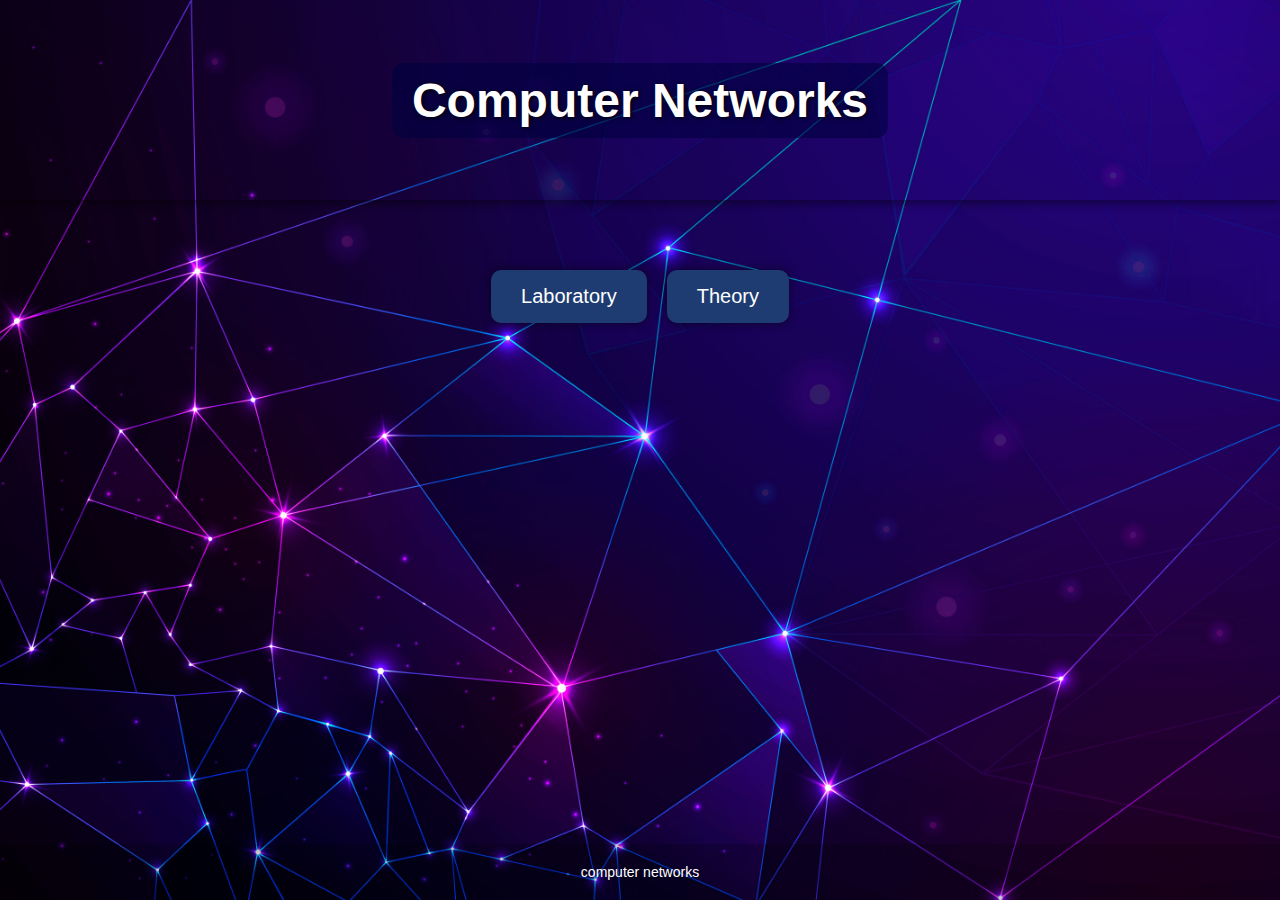
<file: index.html>
<!DOCTYPE html>
<html lang="en">
<head>
  <meta charset="UTF-8">
  <title>Home - Networks</title>
  <link rel="stylesheet" href="style.css">
  
</head>
<body>
  <header>
    <h1>Computer Networks</h1>
  </header>

  <div class="content">
    <div class="nav-buttons">
      <a href="Lab/lab.html">Laboratory</a>
      <a href="Theory/theory.html">Theory</a>
    </div>
  </div>

  <footer>computer networks</footer>
</body>
</html>
</file>
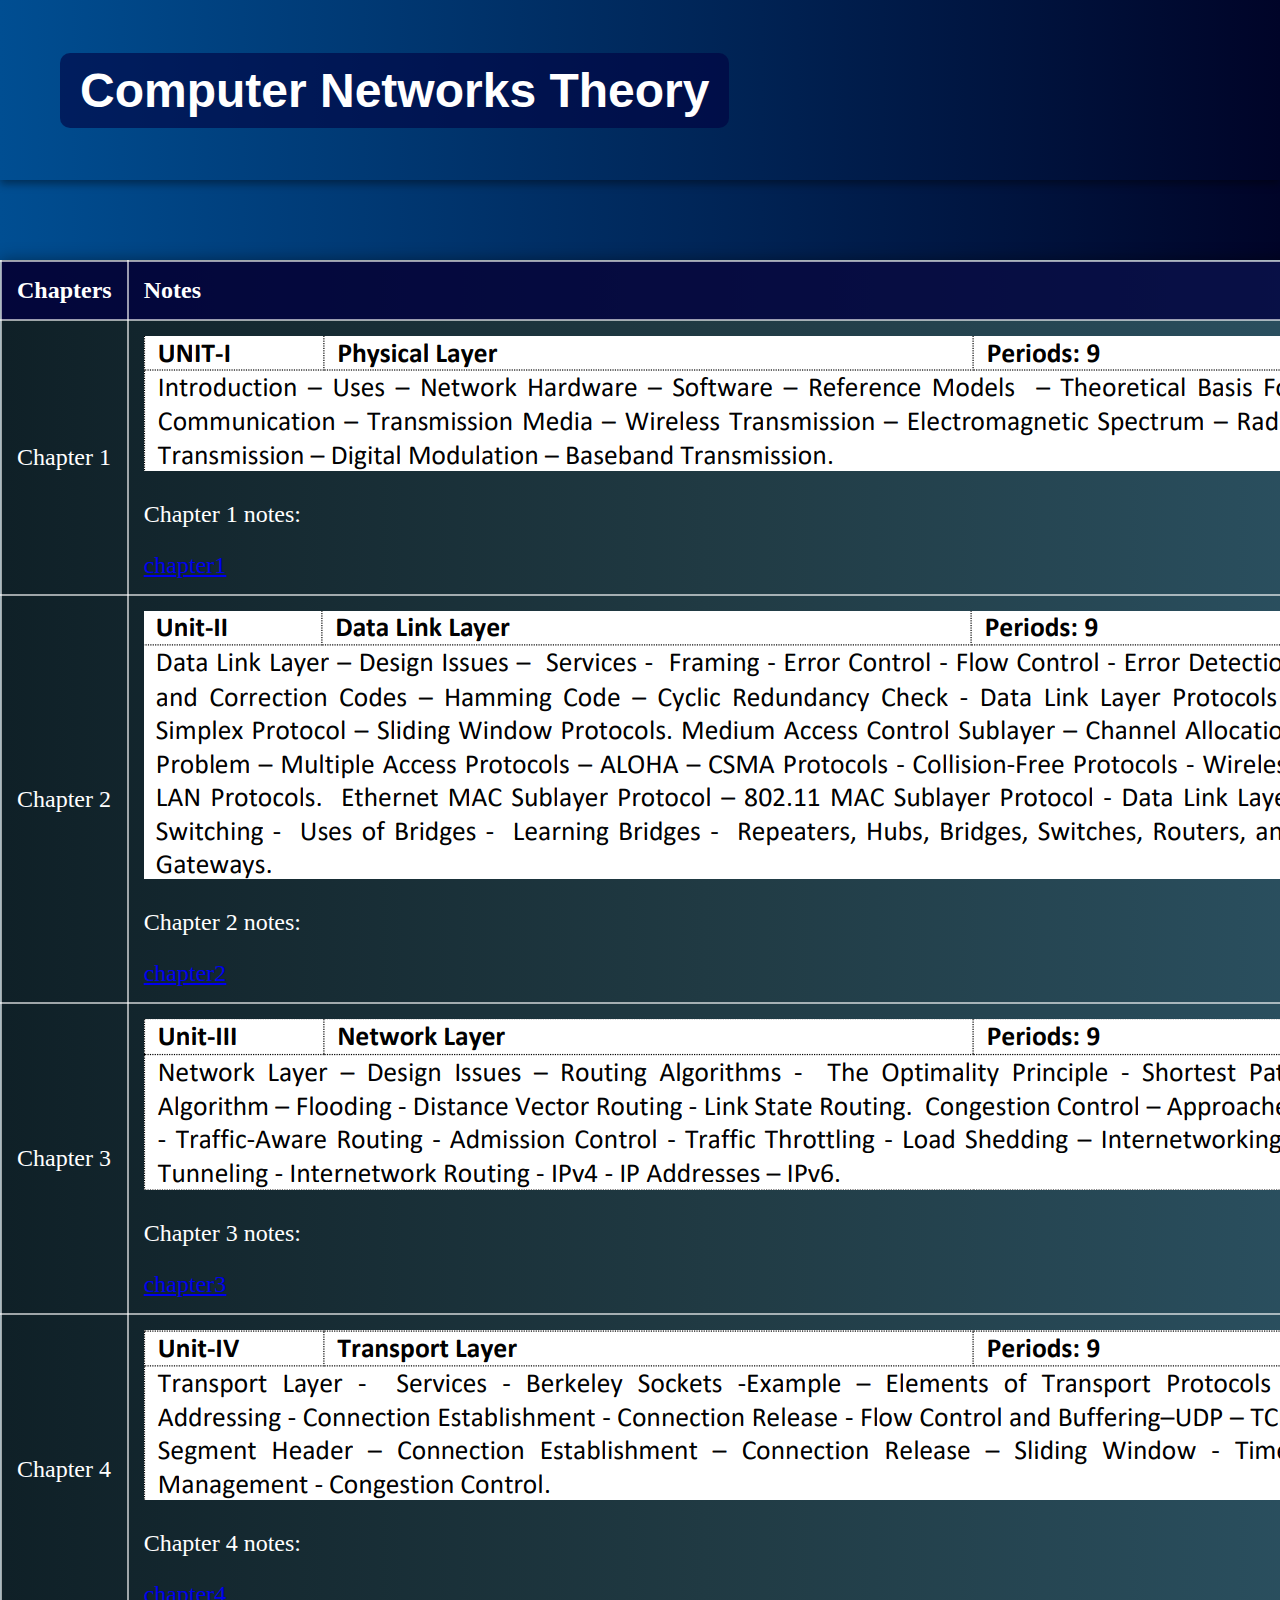
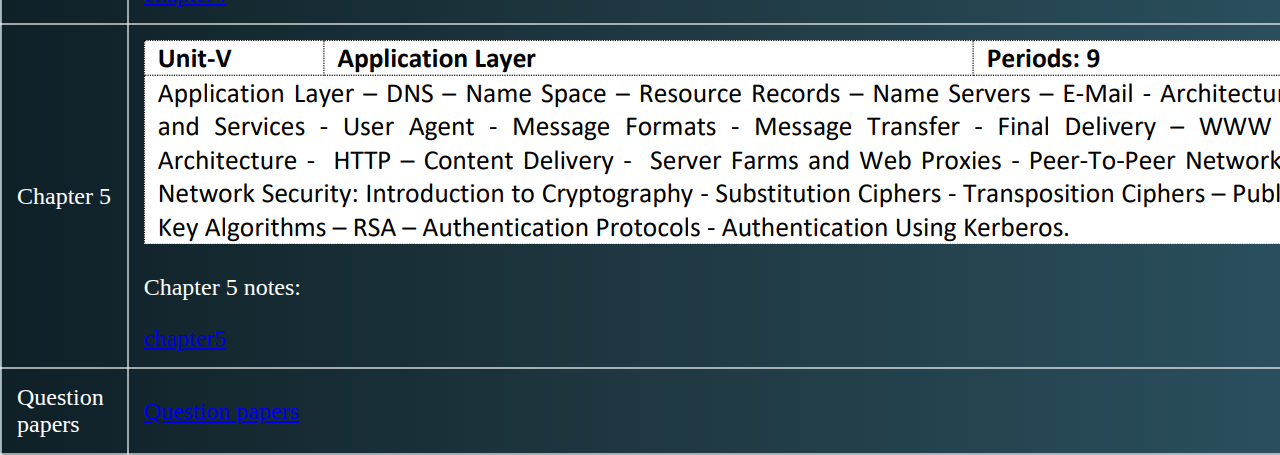
<file: Theory/index.html>
<!DOCTYPE html>
<html lang="en">
<head>
    <meta charset="UTF-8">
    <meta name="viewport" content="width=device-width, initial-scale=1.0">
    <title>computer networks</title>
    <link rel="stylesheet" href="style.css">
    
</head>
<body>

    <header>
    <h2>Computer Networks Theory</h2>
    </header>

    <div class="container"></div>
    <table>
        <tr>
            <th>Chapters</th>
            <th>Notes</th>
        </tr>
        <tr>
            <td>Chapter 1</td>
            <td>
                <img src="images/chapter1.png" alt="unit 1">
                <br>
                <p>Chapter 1 notes:</p>
                <a href="https://drive.google.com/drive/folders/1GEUshM5SAe96E5YlN17SDITnb3E_JoVA?usp=drive_link">chapter1</a>
            </td>
        </tr>
        <tr>
            <td>Chapter 2</td>
            <td>
                <img src="images/chap2.png" alt="unit 2">
                <br>
                <p>Chapter 2 notes:</p>
                <a href="https://drive.google.com/drive/folders/1YyA_vRD2XKchtDEjtfwuAggU54LRzmKQ?usp=drive_link">chapter2</a>
            </td>
        </tr>
        <tr>
            <td>Chapter 3</td>
            <td>
                <img src="images/chap3.png" alt="unit 3">
                <br>
                <p>Chapter 3 notes:</p>
                <a href="https://drive.google.com/drive/folders/1MHqWccUDIKrqMopTkrMlchmE6BWZhAnP?usp=drive_link">chapter3</a>
            </td>
        </tr>
        <tr>
            <td>Chapter 4</td>
            <td>
                <img src="images/chap4.png" alt="unit 4">
                <br>
                <p>Chapter 4 notes:</p>
                <a href="https://drive.google.com/drive/folders/1x4yqNXS3j1m5DZd5jARMOjhTt6h9XxSM?usp=drive_link">chapter4</a>
            </td>
        </tr>
        <tr>
            <td>Chapter 5</td>
            <td>
                <img src="images/chap5.png" alt="unit 5">
                <br>
                <p>Chapter 5 notes:</p>
                <a href="https://drive.google.com/drive/folders/1IWaPMz-Ut1cmAVGEhyh_DJkqJT-5R9Tw?usp=drive_link">chapter5</a>
            </td>
        </tr>
        <tr>
            <td>Question papers</td>
            <td>
                <a href="https://drive.google.com/drive/folders/1xoljzfSJ1y3a2l8gj3Se9EKD1DKnHX3X?usp=drive_link">Question papers</a>
            </td>
        </tr>
        
    </table>
    </div>
</body>
</html>
</file>
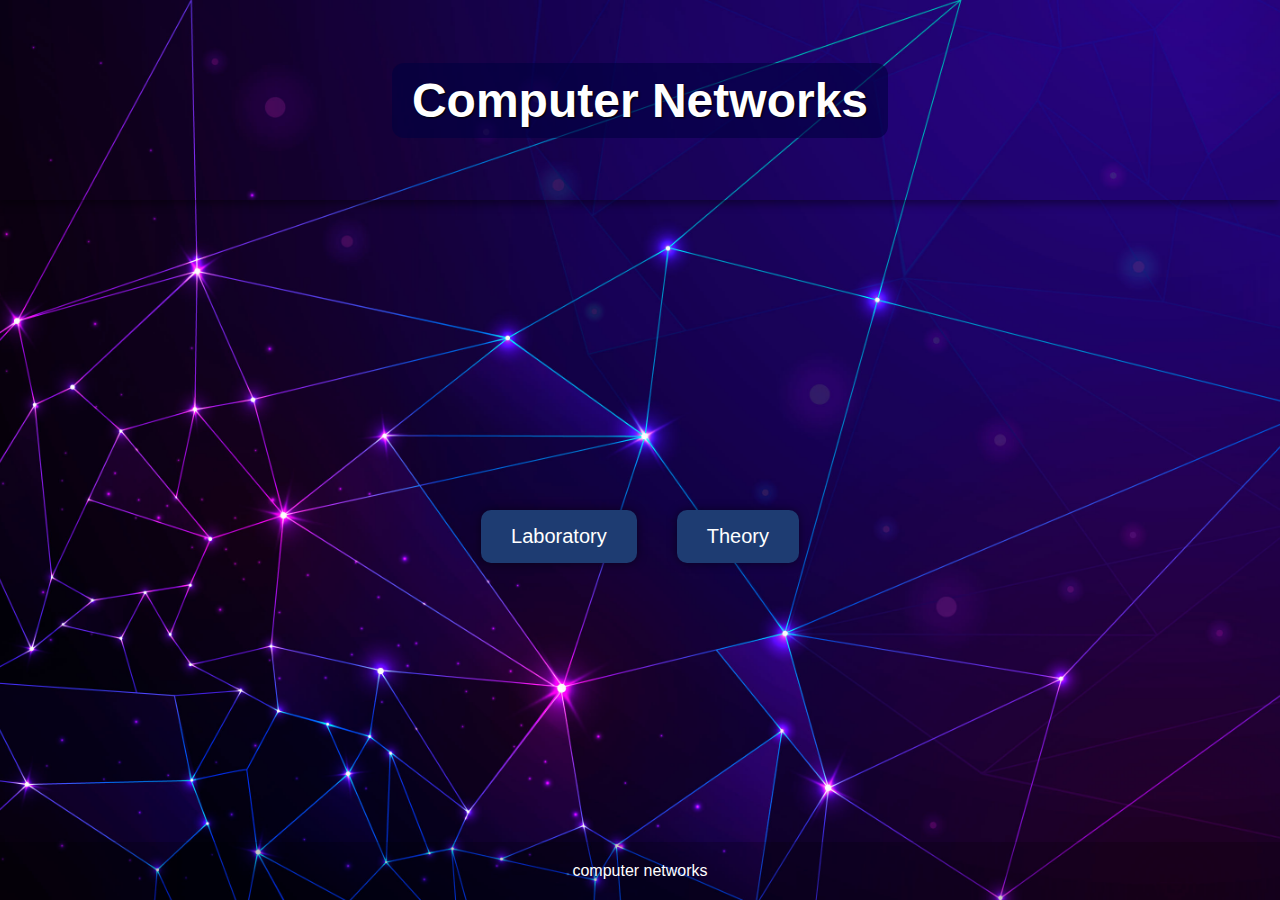
<file: home.html>
<!DOCTYPE html>
<html lang="en">
<head>
  <meta charset="UTF-8">
  <title>Home - Networks</title>
  <link rel="stylesheet" href="home.css">
  
</head>
<body>
  <header>
    <h1>Computer Networks</h1>
  </header>

  <div class="content">
    <div class="nav-buttons">
      <a href="Lab/lab.html">Laboratory</a>
      <a href="Theory/index.html">Theory</a>
    </div>
  </div>

  <footer>computer networks</footer>
</body>
</html>
</file>
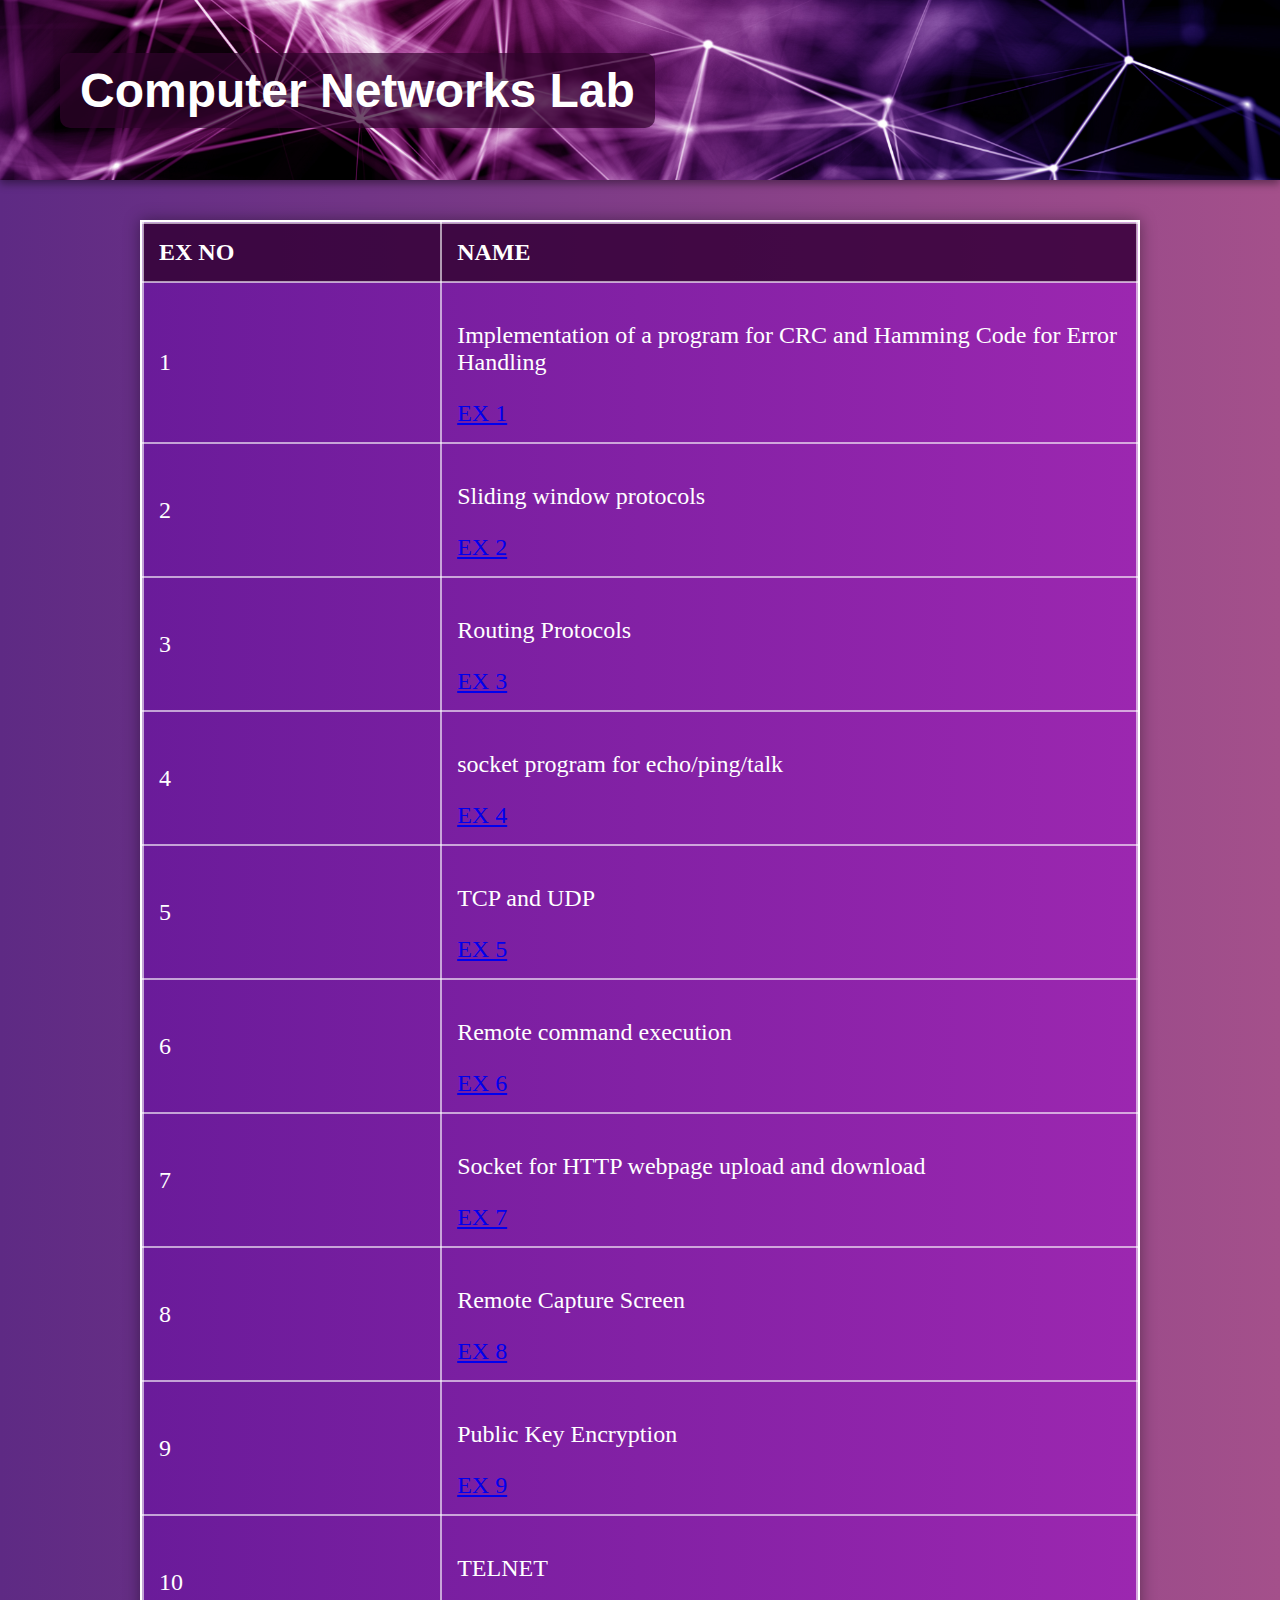
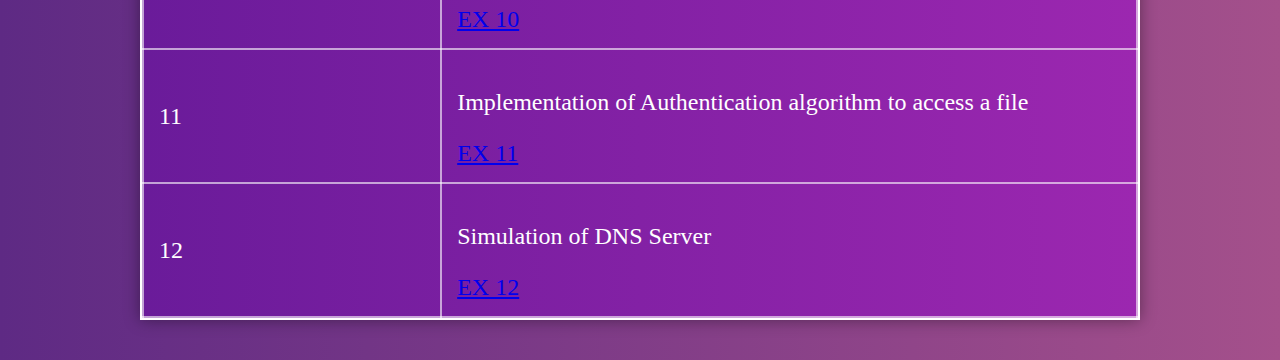
<file: Lab/lab.html>
<!DOCTYPE html>
<html lang="en">
<head>
    <meta charset="UTF-8">
    <meta name="viewport" content="width=device-width, initial-scale=1.0">
    <title>computer networks</title>
    <link rel="stylesheet" href="lab.css">
    
</head>
<body>

    <header>
    <h2>Computer Networks Lab</h2>
    </header>

    <div class="container">
    <table>
        <tr>
            <th>EX NO</th>
            <th>NAME</th>
        </tr>
        <tr>
            <td>1</td>
            <td>
                <p>Implementation of a program for CRC and Hamming Code for Error Handling</p>
                <a href="https://drive.google.com/drive/folders/1OxlAYcBSkW5r-4eB11tXxLmmUI-ytdJG?usp=sharing">EX 1</a>
            </td>
        </tr>
        <tr>
            <td>2</td>
            <td>
                <p>Sliding window protocols</p>
                <a href="https://drive.google.com/drive/folders/1ZgQiQEdgFgXu1VQ51Vkx5Pkwvj9lpmD2?usp=sharing">EX 2</a>
            </td>
        </tr>
        <tr>
            <td>3</td>
            <td>
                <p>Routing Protocols</p>
                <a href="https://drive.google.com/drive/folders/1DZTlofCVT-fgBf4O4SFhqlNExrX9l5j-?usp=sharing">EX 3</a>
            </td>
        </tr>
        <tr>
            <td>4</td>
            <td>
                <p>socket program for echo/ping/talk</p>
                <a href="https://drive.google.com/drive/folders/1BfqNLAzhZdgbVQdRikc8E8OrjEKalUYW?usp=sharing">EX 4</a>
            </td>
        </tr>
        <tr>
            <td>5</td>
            <td>
                <p>TCP and UDP</p>
                <a href="https://drive.google.com/drive/folders/1e8DyT8fityVapaKsYUEwXEyTk9KbqLws?usp=sharing">EX 5</a>
            </td>
        </tr>
        <tr>
            <td>6</td>
            <td>
                <p>Remote command execution</p>
                <a href="https://drive.google.com/drive/folders/115jj-2001kt3tn6AOYGBM6w4k0Y2SwA1?usp=sharing">EX 6</a>
            </td>
        </tr>
        <tr>
            <td>7</td>
            <td>
                <p>Socket for HTTP webpage upload and download</p>
                <a href="https://drive.google.com/drive/folders/1QZeFCzt2NY1j7rEZq4jGqKLZcWGfTWte?usp=sharing">EX 7</a>
            </td>
        </tr>
        <tr>
            <td>8</td>
            <td>
                <p>Remote Capture Screen</p>
                <a href="https://drive.google.com/drive/folders/14kfqoEb0oDuRPGVMSzYjtCinZfXC_bxz?usp=sharing">EX 8</a>
            </td>
        </tr>
        <tr>
            <td>9</td>
            <td>
                <p>Public Key Encryption</p>
                <a href="https://drive.google.com/drive/folders/1bwNt4R0nML7q-2eeNbgj-Y7_O2t9MEAE?usp=sharing">EX 9</a>
            </td>
        </tr>
        <tr>
            <td>10</td>
            <td>
                <p>TELNET</p>
                <a href="https://drive.google.com/drive/folders/1QNpEQOhLbGgpN2zhkOz0yPJ2tmeGCOgR?usp=sharing">EX 10</a>
            </td>
        </tr>
        <tr>
            <td>11</td>
            <td>
                <p>Implementation of Authentication algorithm to access a file</p>
                <a href="https://drive.google.com/drive/folders/1PlR7HXJrbDIlFii_A0E7Phrdz00R-uig?usp=sharing">EX 11</a>
            </td>
        </tr>
        <tr>
            <td>12</td>
            <td>
                <p>Simulation of DNS Server</p>
                <a href="https://drive.google.com/drive/folders/14cDHGzr9qsotgs0MZzNYaGBpTzZdfGVd?usp=sharing">EX 12</a>
            </td>
        </tr>
        
    </table>
    </div>
</body>
</html>
</file>
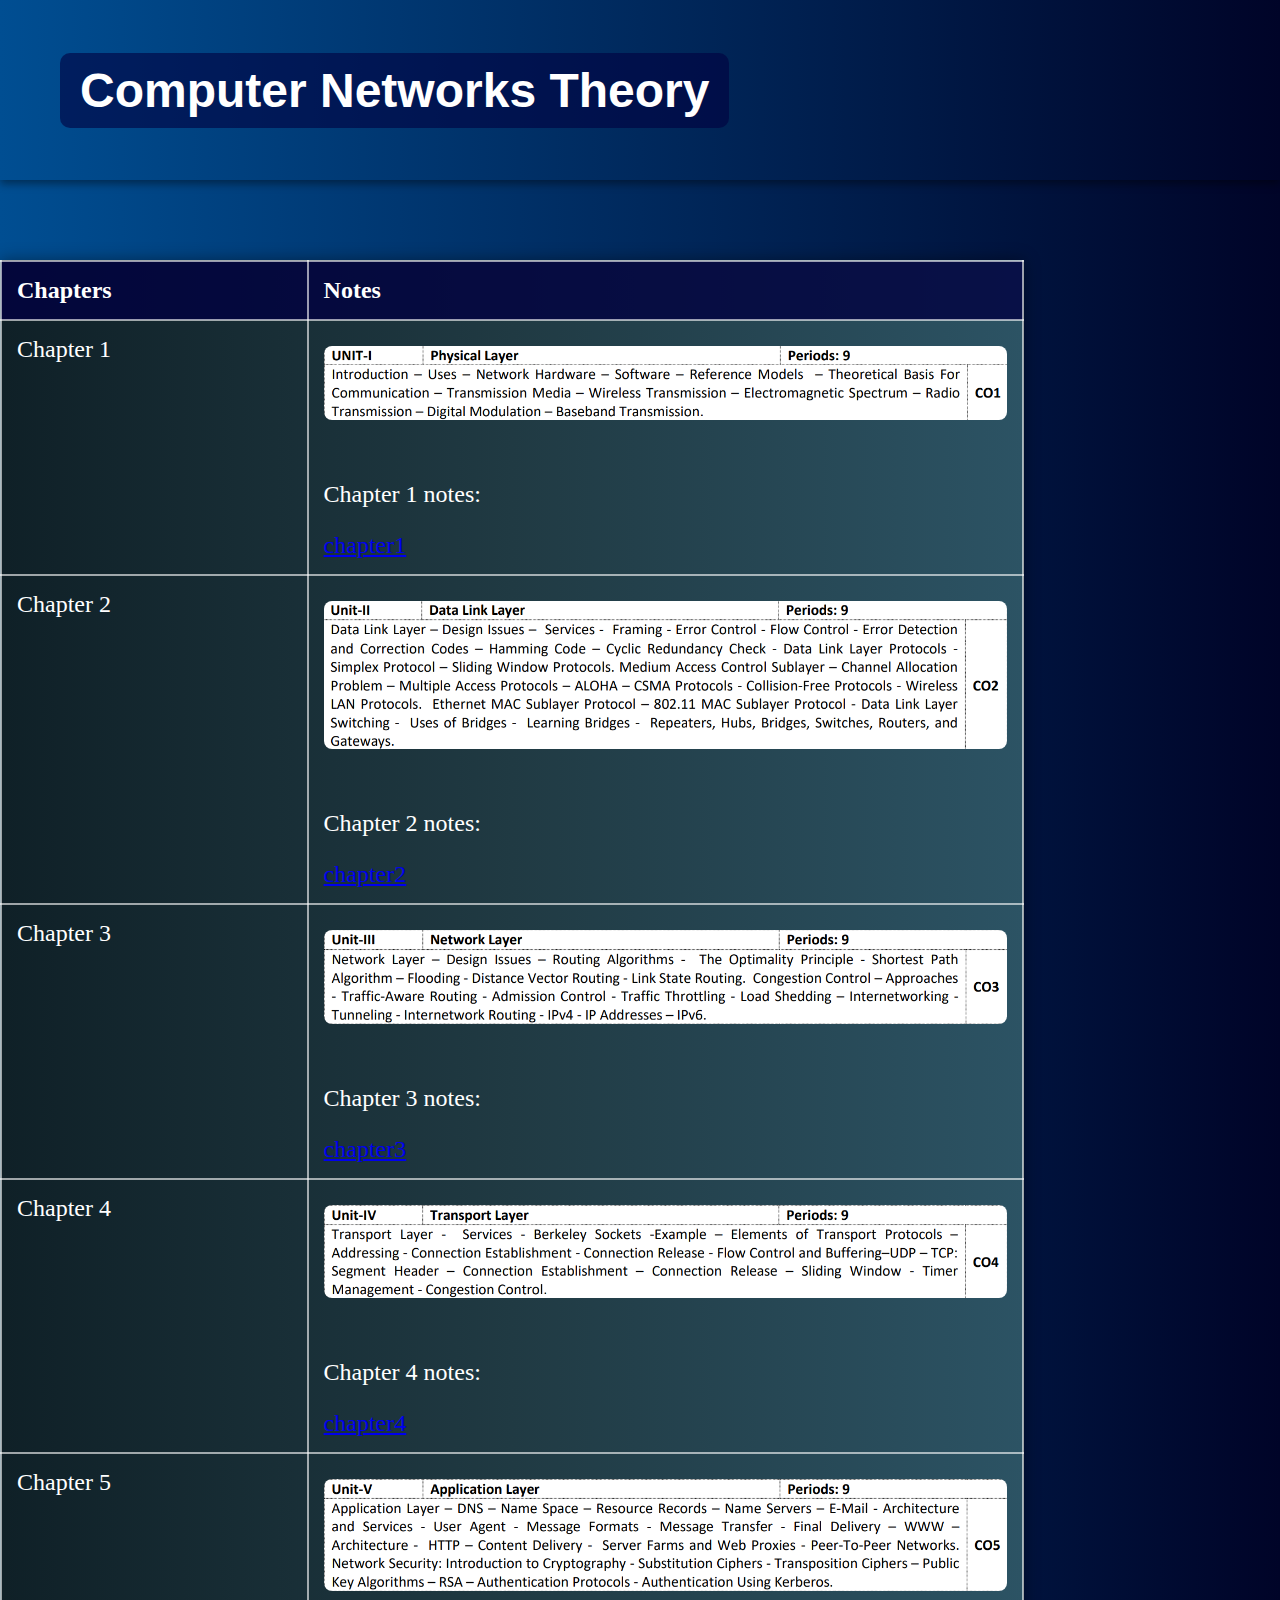
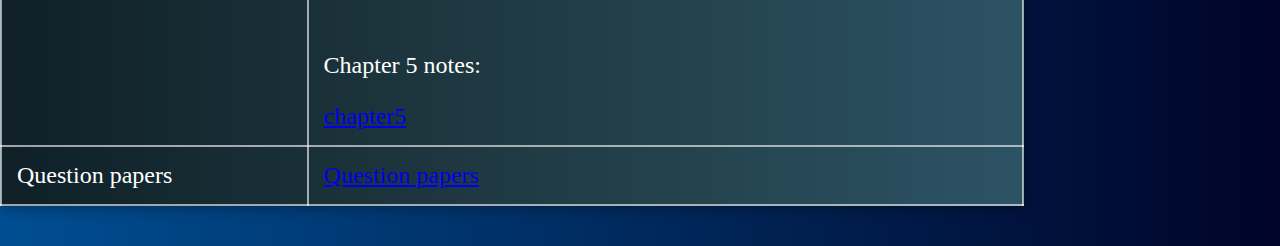
<file: Theory/theory.html>
<!DOCTYPE html>
<html lang="en">
<head>
    <meta charset="UTF-8">
    <meta name="viewport" content="width=device-width, initial-scale=1.0">
    <title>computer networks</title>
    <link rel="stylesheet" href="theory.css">
    
</head>
<body>

    <header>
    <h2>Computer Networks Theory</h2>
    </header>

    <div class="container"></div>
    <table>
        <tr>
            <th>Chapters</th>
            <th>Notes</th>
        </tr>
        <tr>
            <td>Chapter 1</td>
            <td>
                <img src="images/chapter1.png" alt="unit 1">
                <br>
                <p>Chapter 1 notes:</p>
                <a href="https://drive.google.com/drive/folders/1GEUshM5SAe96E5YlN17SDITnb3E_JoVA?usp=drive_link">chapter1</a>
            </td>
        </tr>
        <tr>
            <td>Chapter 2</td>
            <td>
                <img src="images/chap2.png" alt="unit 2">
                <br>
                <p>Chapter 2 notes:</p>
                <a href="https://drive.google.com/drive/folders/1YyA_vRD2XKchtDEjtfwuAggU54LRzmKQ?usp=drive_link">chapter2</a>
            </td>
        </tr>
        <tr>
            <td>Chapter 3</td>
            <td>
                <img src="images/chap3.png" alt="unit 3">
                <br>
                <p>Chapter 3 notes:</p>
                <a href="https://drive.google.com/drive/folders/1MHqWccUDIKrqMopTkrMlchmE6BWZhAnP?usp=drive_link">chapter3</a>
            </td>
        </tr>
        <tr>
            <td>Chapter 4</td>
            <td>
                <img src="images/chap4.png" alt="unit 4">
                <br>
                <p>Chapter 4 notes:</p>
                <a href="https://drive.google.com/drive/folders/1x4yqNXS3j1m5DZd5jARMOjhTt6h9XxSM?usp=drive_link">chapter4</a>
            </td>
        </tr>
        <tr>
            <td>Chapter 5</td>
            <td>
                <img src="images/chap5.png" alt="unit 5">
                <br>
                <p>Chapter 5 notes:</p>
                <a href="https://drive.google.com/drive/folders/1IWaPMz-Ut1cmAVGEhyh_DJkqJT-5R9Tw?usp=drive_link">chapter5</a>
            </td>
        </tr>
        <tr>
            <td>Question papers</td>
            <td>
                <a href="https://drive.google.com/drive/folders/1xoljzfSJ1y3a2l8gj3Se9EKD1DKnHX3X?usp=drive_link">Question papers</a>
            </td>
        </tr>
        
    </table>
    </div>
</body>
</html>
</file>
<file: style.css>
body {
  font-family: Arial, sans-serif;
  margin: 0;
  padding: 0;
  color: white;
  display: flex;
  flex-direction: column;
  min-height: 100vh;
  background: url('images/bg3/netbg3.jpg');
  background-size: cover;
  background-position: center;
  height: 100vh;
  margin: 0;
}

header {
  background-size: cover;
  background-position: center;
  background-repeat: no-repeat;
  height: 200px;
  display: flex;
  align-items: center;
  justify-content: center;
  box-shadow: 0 4px 8px rgba(0, 0, 0, 0.4);
}

header h1 {
  font-size: 48px;
  font-weight: bold;
  background: rgba(0, 0, 64, 0.6);
  padding: 10px 20px;
  border-radius: 12px;
  text-shadow: 1px 1px 5px black;
}

/* Content Section */
.content {
  flex: 1;
  display: flex;
  flex-direction: column;
  align-items: center;
  padding: 40px 20px;
}

/* Navigation Buttons */
.nav-buttons {
  margin-top: 30px;
  display: flex;
  flex-wrap: wrap;
  justify-content: center;
  gap: 20px;
}

.nav-buttons a {
  background-color: #1e3c72;
  color: white;
  text-decoration: none;
  font-size: 20px;
  padding: 15px 30px;
  border-radius: 10px;
  box-shadow: 0 0 10px rgba(0,0,0,0.5);
  transition: background-color 0.3s ease;
}

.nav-buttons a:hover {
  background-color: #2a5298;
}

/* Table Styling */
table {
  width: 100%;
  max-width: 1000px;
  margin-top: 40px;
  border-collapse: collapse;
  background: linear-gradient(to right, #1e3c72, #2a5298);
  box-shadow: 0 0 10px rgba(0,0,0,0.5);
  overflow-x: auto;
  display: block;
}

th, td {
  border: 2px solid rgba(255, 255, 255, 0.5);
  padding: 15px;
  font-size: 20px;
  text-align: left;
  background-color: transparent;
  color: white;
}

th {
  background-color: rgba(10, 20, 60, 0.85);
}

/* Responsive Media Queries */
@media screen and (max-width: 768px) {
  header {
    height: 150px;
    padding: 0 20px;
  }

  header h1 {
    font-size: 28px;
    padding: 8px 16px;
  }

  .nav-buttons a {
    font-size: 16px;
    padding: 12px 24px;
  }

  th, td {
    font-size: 16px;
    padding: 10px;
  }

  .content {
    padding: 20px;
  }
}

@media screen and (max-width: 480px) {
  header h1 {
    font-size: 22px;
  }

  .nav-buttons {
    flex-direction: column;
    gap: 15px;
  }

  .nav-buttons a {
    width: 100%;
    text-align: center;
  }
}

/* Optional Footer */
footer {
  text-align: center;
  padding: 20px;
  background-color: rgba(0,0,0,0.2);
  font-size: 14px;
}
</file>
<file: Theory/style.css>
body {
  font-family: Arial, sans-serif;
  margin: 0;
  padding: 0;
  background: linear-gradient(to right, #004e92, #000428); /* Blue gradient */
  color: #ffffff;
}

header {
  background-image: url('https://images.unsplash.com/photo-1451187580459-43490279c0fa?w=600&auto=format&fit=crop&q=60&ixlib=rb-4.1.0&ixid=M3wxMjA3fDB8MHxzZWFyY2h8NHx8bmV0d29ya3xlbnwwfHwwfHx8MA%3D%3D');
  background-size: cover;
  background-position: center;
  background-repeat: no-repeat;
  height: 180px;
  display: flex;
  align-items: center;
  padding: 0 60px;
  box-shadow: 0 4px 8px rgba(0, 0, 0, 0.4);
}

header h2 {
  font-size: 48px;
  font-weight: bold;
  color: #ffffff;
  background-color: rgba(0, 0, 64, 0.6); /* Adjusted overlay for blue theme */
  padding: 10px 20px;
  border-radius: 10px;
}

.container {
  padding: 40px;
  display: flex;
  justify-content: center;
}

table {
  width: 80%;
  border-collapse: collapse;
  background: linear-gradient(to right, #0f2027, #203a43, #2c5364); /* Blue table gradient */
  box-shadow: 0 0 15px rgba(0, 0, 0, 0.4);
  border: 2px solid #fff;
}

th, td {
  border: 2px solid rgba(255, 255, 255, 0.6);
  padding: 15px;
  text-align: left;
  font-family: serif;
  font-size: 24px;
  color: #ffffff;
  background-color: transparent;
}

th {
  background-color: rgba(0, 0, 64, 0.8); /* Blueish heading background */
  color: #fff;
}

th:first-child, td:first-child {
  width: 30%;
}

th:last-child, td:last-child {
  width: 70%;
}
</file>
<file: home.css>
body {
  font-family: Arial, sans-serif;
  margin: 0;
  padding: 0;
  color: white;
  display: flex;
  flex-direction: column;
  min-height: 100vh;
  background: url('images/bg3/netbg3.jpg');
  background-size: cover;
  background-position: center;
  height: 100vh;
  margin: 0;
}

header {
  
  background-size: cover;
  background-position: center;
  background-repeat: no-repeat;
  height: 200px;
  display: flex;
  align-items:center;
  justify-content: center;
  box-shadow: 0 4px 8px rgba(0, 0, 0, 0.4);
}

header h1, header h2 {
  font-size: 48px;
  font-weight: bold;
  background: rgba(0, 0, 64, 0.6);
  padding: 10px 20px;
  border-radius: 12px;
  text-shadow: 1px 1px 2px black;
}

.content {
  flex: 1;
  display: flex;
  flex-direction: column;
  align-items: center;
  justify-content: center;
  padding: 40px;
}

.nav-buttons {
  margin-top: 30px;
  display: flex;
  gap: 40px;
}

.nav-buttons a {
  background-color: #1e3c72;
  color: white;
  text-decoration: none;
  font-size: 20px;
  padding: 15px 30px;
  border-radius: 10px;
  box-shadow: 0 0 10px rgba(0,0,0,0.5);
  transition: background-color 0.3s ease;
}

.nav-buttons a:hover {
  background-color: #2a5298;
}

table {
  width: 80%;
  border-collapse: collapse;
  background: linear-gradient(to right, #1e3c72, #2a5298);
  margin: 30px auto;
  box-shadow: 0 0 10px rgba(0,0,0,0.5);
}

th, td {
  border: 2px solid rgba(255, 255, 255, 0.5);
  padding: 20px;
  font-size: 20px;
  text-align: left;
  background-color: transparent;
}

th {
  background-color: rgba(10, 20, 60, 0.85);
  color: white;
}

footer {
  text-align: center;
  padding: 20px;
  background-color: rgba(0,0,0,0.2);
  font-size: 16px;
}
</file>
<file: Lab/lab.css>
/* Base Styles */
body {
  font-family: Arial, sans-serif;
  margin: 0;
  padding: 0;
  background: linear-gradient(to right, #5e2a84, #a4508b);
  color: #ffffff;
}

/* Header */
header {
  background-image: url('images/header.jpg');
  background-size: cover;
  background-position: center;
  background-repeat: no-repeat;
  height: 180px;
  display: flex;
  align-items: center;
  padding: 0 60px;
  box-shadow: 0 4px 8px rgba(0, 0, 0, 0.4);
}

header h2 {
  font-size: 48px;
  font-weight: bold;
  color: #ffffff;
  background-color: rgba(48, 3, 44, 0.7); /* Overlay for readability */
  padding: 10px 20px;
  border-radius: 10px;
}

/* Container */
.container {
  padding: 40px;
  display: flex;
  justify-content: center;
}

/* Table */
table {
  width: 100%;
  max-width: 1000px;
  border-collapse: collapse;
  background: linear-gradient(to right, #6a1b9a, #9c27b0);
  box-shadow: 0 0 15px rgba(0, 0, 0, 0.4);
  border: 2px solid #fff;
  margin: 0 20px;
  overflow-x: auto;
  display: block;
}

th, td {
  border: 2px solid rgba(255, 255, 255, 0.6);
  padding: 15px;
  text-align: left;
  font-family: serif;
  font-size: 24px;
  color: #ffffff;
  background-color: transparent;
}

th {
  background-color: rgba(48, 3, 44, 0.8);
  color: #fff;
}

th:first-child, td:first-child {
  width: 30%;
}

th:last-child, td:last-child {
  width: 70%;
}

/* Responsive Design */
@media screen and (max-width: 768px) {
  header {
    height: 140px;
    padding: 0 20px;
  }

  header h2 {
    font-size: 28px;
    padding: 8px 16px;
  }

  th, td {
    font-size: 18px;
    padding: 10px;
  }

  .container {
    padding: 20px;
  }
}

@media screen and (max-width: 480px) {
  header h2 {
    font-size: 22px;
    padding: 6px 12px;
  }

  th, td {
    font-size: 16px;
  }

  table {
    font-size: 16px;
  }
}
</file>
<file: Theory/theory.css>
body {
  font-family: Arial, sans-serif;
  margin: 0;
  padding: 0;
  background: linear-gradient(to right, #004e92, #000428); /* Blue gradient */
  color: #ffffff;
}

header {
  background-image: url('https://images.unsplash.com/photo-1451187580459-43490279c0fa?w=600&auto=format&fit=crop&q=60');
  background-size: cover;
  background-position: center;
  background-repeat: no-repeat;
  height: 180px;
  display: flex;
  align-items: center;
  padding: 0 60px;
  box-shadow: 0 4px 8px rgba(0, 0, 0, 0.4);
}

header h2 {
  font-size: 48px;
  font-weight: bold;
  color: #ffffff;
  background-color: rgba(0, 0, 64, 0.6);
  padding: 10px 20px;
  border-radius: 10px;
}

.container {
  padding: 40px;
  display: flex;
  justify-content: center;
}

table {
  width: 80%;
  border-collapse: collapse;
  background: linear-gradient(to right, #0f2027, #203a43, #2c5364);
  box-shadow: 0 0 15px rgba(0, 0, 0, 0.4);
  border: 2px solid #fff;
  margin-bottom: 40px;
}

th, td {
  border: 2px solid rgba(255, 255, 255, 0.6);
  padding: 15px;
  text-align: left;
  font-family: serif;
  font-size: 24px;
  color: #ffffff;
  background-color: transparent;
  vertical-align: top;
}

th {
  background-color: rgba(0, 0, 64, 0.8);
  color: #fff;
}

th:first-child, td:first-child {
  width: 30%;
}

th:last-child, td:last-child {
  width: 70%;
}

/* 🖼️ Make Images Responsive Inside Table */
td img {
  max-width: 100%;
  height: auto;
  display: block;
  margin: 10px 0;
  border-radius: 8px;
}

/* 📱 Responsive Table for Mobile */
@media (max-width: 768px) {
  table {
    display: block;
    overflow-x: auto;
    white-space: nowrap;
  }

  header h2 {
    font-size: 32px;
    padding: 8px 16px;
  }

  th, td {
    font-size: 18px;
    padding: 10px;
  }
}
</file>
